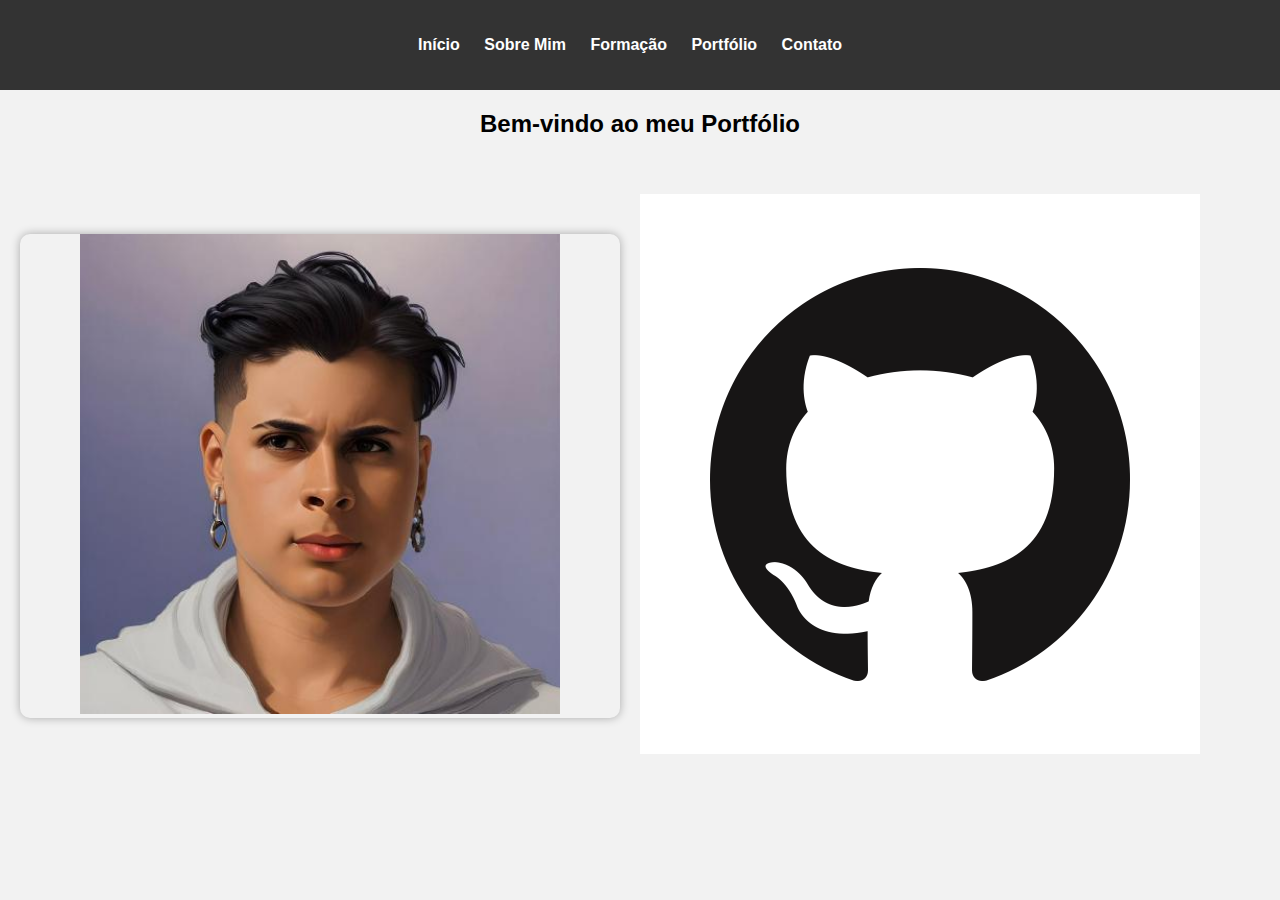
<file: index.html>
<!DOCTYPE html>
<html lang="pt-BR">
<head>
    <meta charset="UTF-8">
    <title>Tony - Portfólio</title>
    <link rel="stylesheet" href="style.css">
</head>
<body>
    <header>
        <nav>
            <ul>
                <li><a href="/portifolio-uninter/index.html">Início</a></li>
                <li><a href="/portifolio-uninter/sobre/sobre.html">Sobre Mim</a></li>
                <li><a href="/portifolio-uninter/formacao/formacao.html">Formação</a></li>
                <li><a href="/portifolio-uninter">Portfólio</a></li>
                <li><a href="/portifolio-uninter/contato/contato.html">Contato</a></li>
            </ul>
        </nav>
    </header>
    
    <h1>Bem-vindo ao meu Portfólio</h1>

    <div class="content">
        <div class="image-container">
            <a href="https://www.linkedin.com/in/tony-rene/"><img src="img/perfil.jpeg" alt="github"></a>
        </div>
        <div class="text-container">
            <a href="https://github.com/itstoonyrenner/portifolio-uninter"><img src="img/github.jpeg" alt="github"></a>
        </div>
    </div>
</body>
</html>
</file>
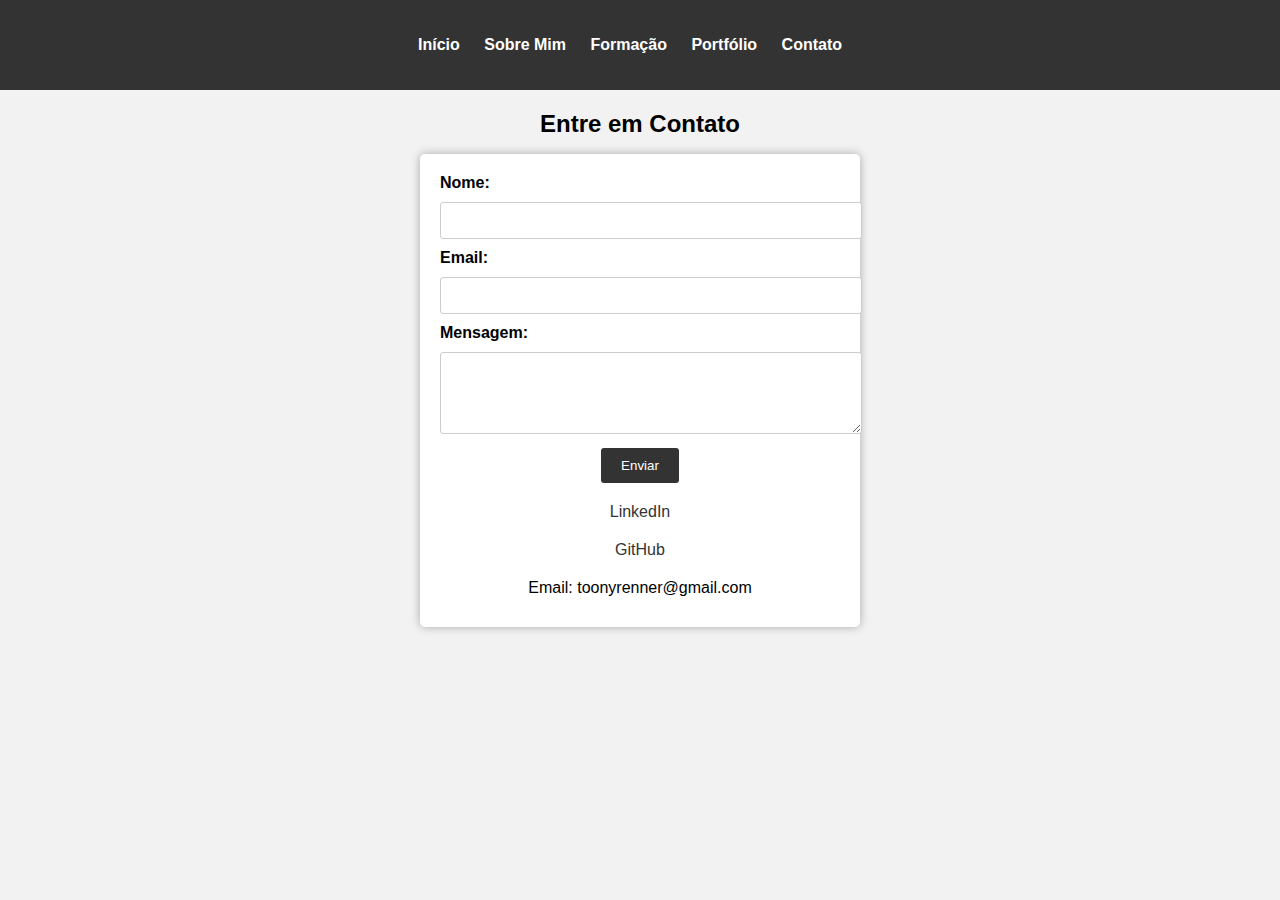
<file: contato/contato.html>
<!DOCTYPE html>
<html lang="pt-BR">
<head>
    <meta charset="UTF-8">
    <title>Tony - Contato</title>
    <link rel="stylesheet" href="style.css">
</head>
<body>
    <header>
        <nav>
            <ul>
                <li><a href="/portifolio-uninter/index.html">Início</a></li>
                <li><a href="/portifolio-uninter/sobre/sobre.html">Sobre Mim</a></li>
                <li><a href="/portifolio-uninter/formacao/formacao.html">Formação</a></li>
                <li><a href="/portifolio-uninter">Portfólio</a></li>
                <li><a href="/portifolio-uninter/contato/contato.html">Contato</a></li>
            </ul>
        </nav>
    </header>
    
    <h1>Entre em Contato</h1>

    <!-- Formulário de Contato -->
    <section class="contact-form">
        <form action="" method="get">
            <label for="nome">Nome:</label>
            <input type="text" id="nome" name="nome" required>

            <label for="email">Email:</label>
            <input type="email" id="email" name="email" required>

            <label for="mensagem">Mensagem:</label>
            <textarea id="mensagem" name="mensagem" rows="4" required></textarea>

            <button type="submit">Enviar</button>

        <p><a href="https://www.linkedin.com/in/tony-rene/">LinkedIn</a></p>
        <p><a href="https://github.com/itstoonyrenner/portifolio-uninter">GitHub</a></p>
        <p>Email: toonyrenner@gmail.com</p>
    </section>
</body>
</html>
</file>
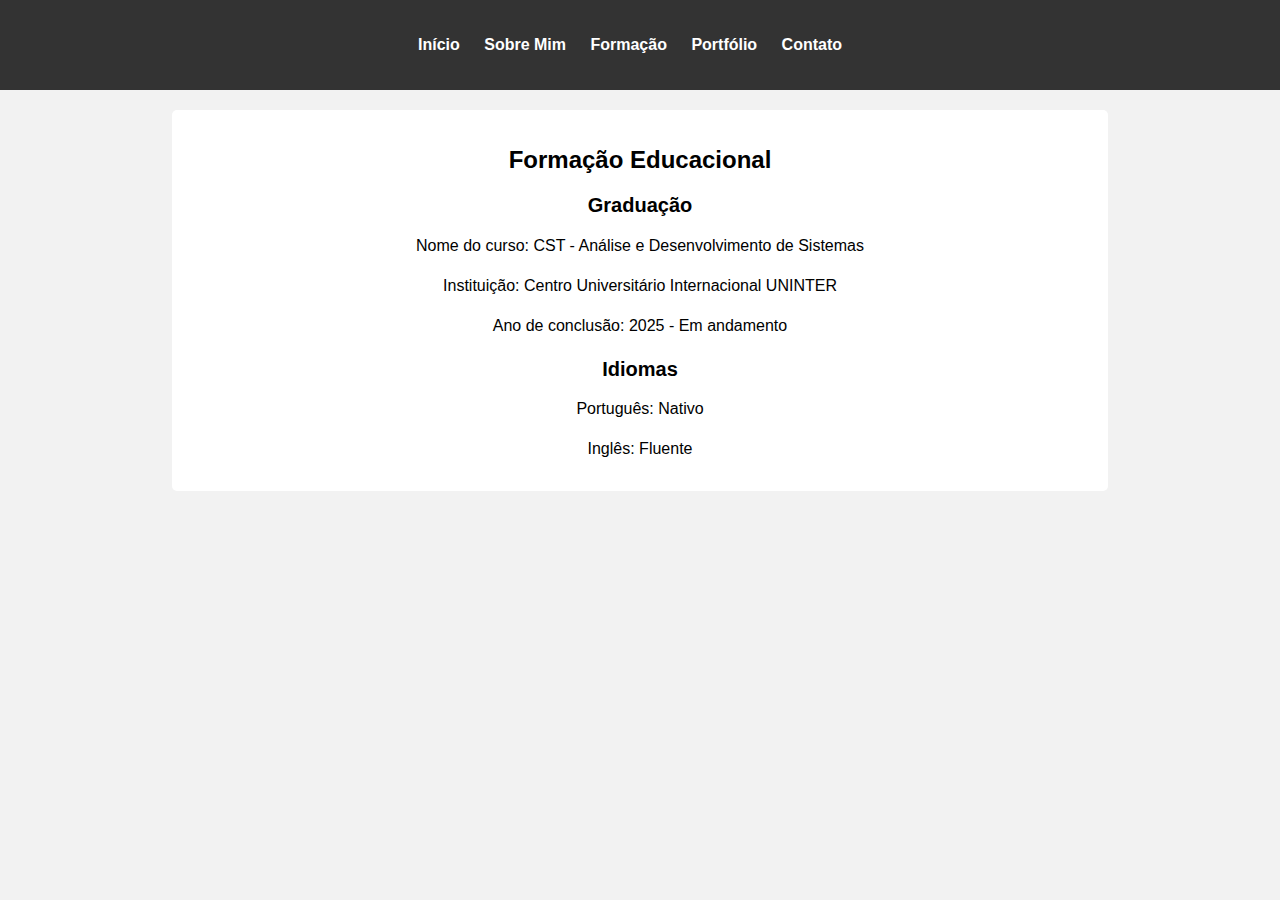
<file: formacao/formacao.html>
<!DOCTYPE html>
<html lang="pt-BR">
<head>
    <meta charset="UTF-8">
    <title>Tony - Formação</title>
    <link rel="stylesheet" href="style.css">
</head>
<body>
    <header>
        <nav>
            <ul>
                <li><a href="/portifolio-uninter/index.html">Início</a></li>
                <li><a href="/portifolio-uninter/sobre/sobre.html">Sobre Mim</a></li>
                <li><a href="/portifolio-uninter/formacao/formacao.html">Formação</a></li>
                <li><a href="/portifolio-uninter">Portfólio</a></li>
                <li><a href="/portifolio-uninter/contato/contato.html">Contato</a></li>
            </ul>
        </nav>
    </header>

    <section class="content">
        <h1>Formação Educacional</h1>
        <h2>Graduação</h2>
        <p>Nome do curso: CST - Análise e Desenvolvimento de Sistemas</p>
        <p>Instituição: Centro Universitário Internacional UNINTER</p>
        <p>Ano de conclusão: 2025 - Em andamento</p>


        <h2>Idiomas</h2>
        <p>Português: Nativo</p>
        <p>Inglês: Fluente</p>
        
    </section>
</body>
</html>
</file>
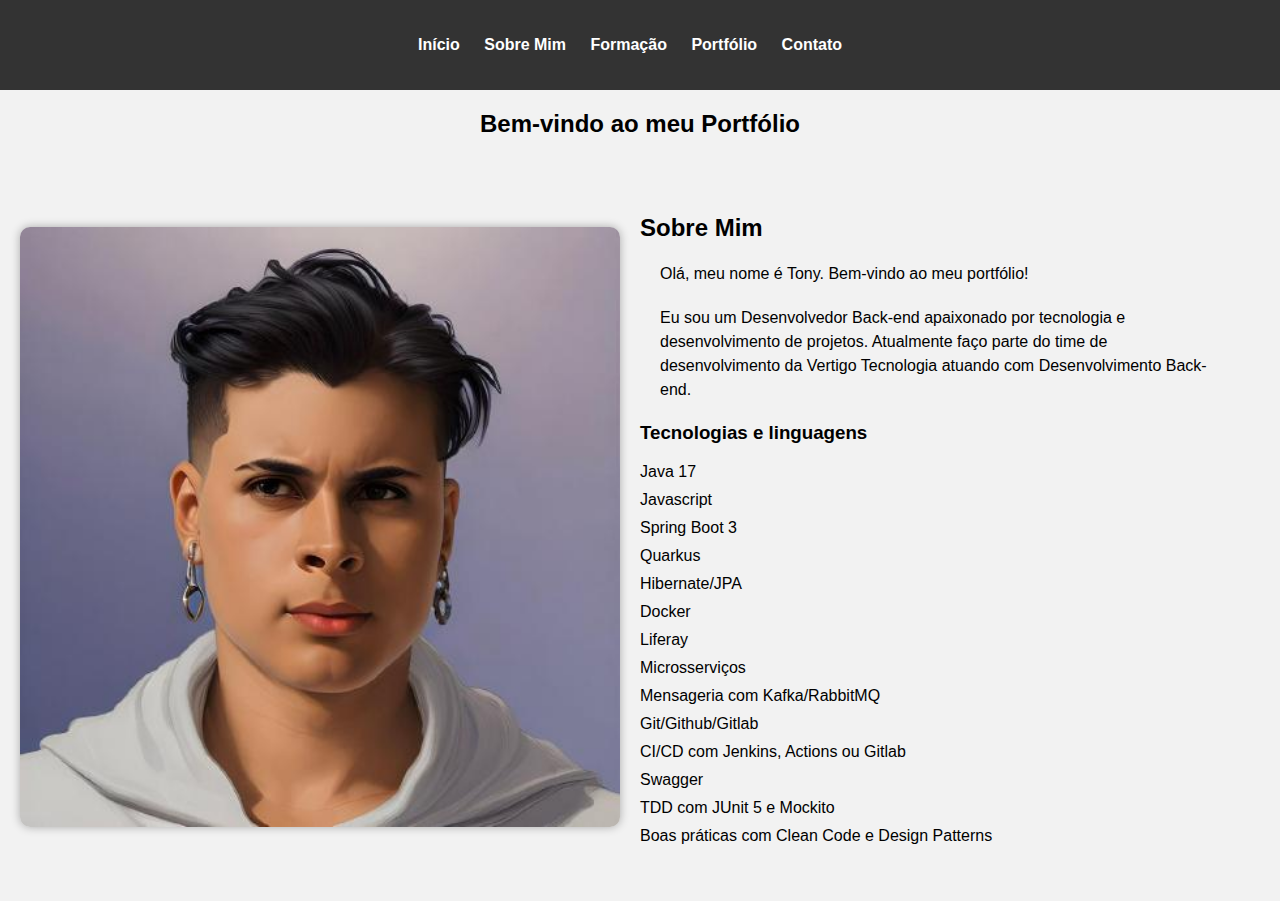
<file: sobre/sobre.html>
<!DOCTYPE html>
<html lang="pt-BR">
<head>
    <meta charset="UTF-8">
    <title>Tony - Portfólio</title>
    <link rel="stylesheet" href="style.css">
</head>
<body>
    <header>
        <nav>
            <ul>
                <li><a href="/portifolio-uninter/index.html">Início</a></li>
                <li><a href="/portifolio-uninter/sobre/sobre.html">Sobre Mim</a></li>
                <li><a href="/portifolio-uninter/formacao/formacao.html">Formação</a></li>
                <li><a href="/portifolio-uninter">Portfólio</a></li>
                <li><a href="/portifolio-uninter/contato/contato.html">Contato</a></li>
            </ul>
        </nav>
    </header>
    
    <h1>Bem-vindo ao meu Portfólio</h1>

    <!-- Conteúdo da página "Sobre Mim" -->
    <section class="about">
        <!-- Imagem de perfil -->
        <div class="image-container">
            <img src="../img/perfil.jpeg" alt="perfil">
        </div>
        <div class="text-container">
            <h2>Sobre Mim</h2>
            <p>Olá, meu nome é Tony. Bem-vindo ao meu portfólio!</p>
            <p>
                Eu sou um Desenvolvedor Back-end apaixonado por tecnologia e desenvolvimento de projetos.
                Atualmente faço parte do time de desenvolvimento da Vertigo Tecnologia atuando com Desenvolvimento Back-end.
            </p>
            <h3>Tecnologias e linguagens</h3>
            <ul>
                <li>Java 17</li>
                <li>Javascript</li>
                <li>Spring Boot 3</li>
                <li>Quarkus</li>
                <li>Hibernate/JPA</li>
                <li>Docker</li>
                <li>Liferay</li>
                <li>Microsserviços</li>
                <li>Mensageria com Kafka/RabbitMQ</li>
                <li>Git/Github/Gitlab</li>
                <li>CI/CD com Jenkins, Actions ou Gitlab</li>
                <li>Swagger</li>
                <li>TDD com JUnit 5 e Mockito</li>
                <li>Boas práticas com Clean Code e Design Patterns</li>
            </ul>
        </div>
    </section>
</body>
</html>
</file>
<file: style.css>
/* Estilo do corpo da página */
body {
    font-family: Arial, sans-serif;
    background-color: #f2f2f2;
    margin: 0;
    padding: 0;
}

/* Estilo do cabeçalho */
header {
    background-color: #333;
    color: #fff;
    padding: 20px;
    text-align: center;
}

/* Estilo do menu de navegação */
nav ul {
    list-style-type: none;
    padding: 0;
}

nav ul li {
    display: inline;
    margin-right: 20px;
}

nav ul li a {
    text-decoration: none;
    color: #fff;
    font-weight: bold;
}

/* Estilo do conteúdo principal */
h1 {
    text-align: center;
    font-size: 24px;
    margin-top: 20px;
}

/* Estilo do container de conteúdo */
.content {
    display: flex;
    justify-content: space-between;
    align-items: center;
    padding: 20px;
}

/* Estilo da imagem */
.image-container {
    flex: 1;
    position: relative;
    overflow: hidden;
    border-radius: 10px;
    box-shadow: 0 0 10px rgba(0, 0, 0, 0.3);
    text-align: center;
}

.image-container img {
    width: 80%;
    height: auto;
    margin: 0 auto;
}

/* Estilo do texto */
.text-container {
    flex: 1;
    padding: 20px;
}

.text-container p {
    font-size: 16px;
    line-height: 1.5;
}
</file>
<file: contato/style.css>
/* Estilo do corpo da página */
body {
    font-family: Arial, sans-serif;
    background-color: #f2f2f2;
    margin: 0;
    padding: 0;
}

/* Estilo do cabeçalho */
header {
    background-color: #333;
    color: #fff;
    padding: 20px;
    text-align: center;
}

/* Estilo do menu de navegação */
nav ul {
    list-style-type: none;
    padding: 0;
}

nav ul li {
    display: inline;
    margin-right: 20px;
}

nav ul li a {
    text-decoration: none;
    color: #fff;
    font-weight: bold;
}

/* Estilo do conteúdo principal */
h1 {
    text-align: center;
    font-size: 24px;
    margin-top: 20px;
}

/* Estilo do formulário de contato */
.contact-form {
    margin: 20px auto;
    padding: 20px;
    background-color: #fff;
    border-radius: 5px;
    width: 70%; /* Largura do formulário */
    text-align: center;
}

.contact-form p {
    font-size: 16px;
    margin-bottom: 10px;
}

.contact-form a {
    color: #333;
    text-decoration: none;
}

.contact-form a:hover {
    text-decoration: underline;
}

/* Estilo dos links */
a {
    color: #333;
    text-decoration: none;
}

a:hover {
    text-decoration: underline;
}

/* Estilo do formulário de contato */
.contact-form {
    max-width: 400px;
    margin: 0 auto;
    padding: 20px;
    background-color: #fff;
    border-radius: 5px;
    box-shadow: 0 0 10px rgba(0, 0, 0, 0.3);
}

/* Estilo dos rótulos do formulário */
.contact-form label {
    display: block;
    margin-bottom: 10px;
    font-weight: bold;
    text-align: left; /* Alinha os rótulos à esquerda */
}


.contact-form input[type="text"],
.contact-form input[type="email"],
.contact-form textarea {
    width: 100%;
    padding: 10px;
    margin-bottom: 10px;
    border: 1px solid #ccc;
    border-radius: 3px;
}

.contact-form textarea {
    resize: vertical;
}

.contact-form button {
    background-color: #333;
    color: #fff;
    padding: 10px 20px;
    border: none;
    border-radius: 3px;
    cursor: pointer;
}

.contact-form button:hover {
    background-color: #555;
}

.contact-form p {
    margin-top: 20px;
}

.contact-form a {
    color: #333;
    text-decoration: none;
}

.contact-form a:hover {
    text-decoration: underline;
}
</file>
<file: formacao/style.css>
/* Estilo do corpo da página */
body {
    font-family: Arial, sans-serif;
    background-color: #f2f2f2;
    margin: 0;
    padding: 0;
}

/* Estilo do cabeçalho */
header {
    background-color: #333;
    color: #fff;
    padding: 20px;
    text-align: center;
}

/* Estilo do menu de navegação */
nav ul {
    list-style-type: none;
    padding: 0;
}

nav ul li {
    display: inline;
    margin-right: 20px;
}

nav ul li a {
    text-decoration: none;
    color: #fff;
    font-weight: bold;
}

/* Estilo do conteúdo principal */
.content {
    margin: 20px auto;
    padding: 20px;
    background-color: #fff;
    border-radius: 5px;
    width: 70%; /* Largura do conteúdo */
    text-align: center;
}

.content h1 {
    font-size: 24px;
    margin-bottom: 20px;
}

.content h2 {
    font-size: 20px;
    margin-top: 20px;
}

.content p {
    font-size: 16px;
    line-height: 1.5;
    margin-bottom: 10px;
}

/* Estilo dos links */
a {
    color: #333;
    text-decoration: none;
}

a:hover {
    text-decoration: underline;
}
</file>
<file: sobre/style.css>
/* Estilo do corpo da página */
body {
    font-family: Arial, sans-serif;
    background-color: #f2f2f2; /* Cor de fundo do corpo */
    margin: 0;
    padding: 0;
}

/* Estilo do cabeçalho */
header {
    background-color: #333; /* Cor de fundo do cabeçalho */
    color: #fff; /* Cor do texto no cabeçalho */
    padding: 20px;
    text-align: center;
}

/* Estilo do menu de navegação */
nav ul {
    list-style-type: none;
    padding: 0;
}

nav ul li {
    display: inline;
    margin-right: 20px;
}

nav ul li a {
    text-decoration: none;
    color: #fff; /* Cor do texto dos links no menu */
    font-weight: bold;
}

/* Estilo do conteúdo principal */
h1 {
    text-align: center;
    font-size: 24px;
    margin-top: 20px;
}

p {
    font-size: 16px;
    line-height: 1.5;
    margin: 20px;
}

/* Estilo do formulário de contato */
form {
    margin: 20px;
    padding: 20px;
    background-color: #fff; /* Cor de fundo do formulário */
    border-radius: 5px;
}

form label {
    display: block;
    margin-bottom: 10px;
    font-weight: bold;
}

form input[type="text"],
form input[type="email"],
form textarea {
    width: 100%;
    padding: 10px;
    margin-bottom: 10px;
    border: 1px solid #ccc; /* Cor da borda dos campos de entrada */
    border-radius: 3px;
}

form button {
    background-color: #333; /* Cor de fundo do botão */
    color: #fff; /* Cor do texto do botão */
    padding: 10px 20px;
    border: none;
    border-radius: 3px;
    cursor: pointer;
}

/* Estilo dos links */
a {
    color: #333; /* Cor padrão dos links */
    text-decoration: none;
}

a:hover {
    text-decoration: underline; /* Efeito de sublinhado ao passar o mouse sobre os links */
}

body,
html {
  width: 100%;
  height: 100%;
}

/* Estilo do container principal */
.about {
    display: flex;
    justify-content: center;
    align-items: center;
    padding: 20px;
}

/* Estilo da imagem */
.image-container {
    flex: 1;
    position: relative;
    overflow: hidden;
    border-radius: 10px; /* Bordas arredondadas */
    box-shadow: 0 0 10px rgba(0, 0, 0, 0.3);
    text-align: center; /* Centralizar o conteúdo */
}

.image-container img {
    width: 80%; /* Diminuir o tamanho da imagem */
    height: auto;
    margin: 0 auto; /* Centralizar a imagem horizontalmente */
}

/* Estilo do texto */
.text-container {
    flex: 1;
    padding: 20px;
}

.text-container h2 {
    font-size: 24px;
}

.text-container p {
    font-size: 16px;
    line-height: 1.5;
}

.text-container ul {
    list-style-type: none;
    padding: 0;
}

.text-container ul li {
    margin-bottom: 10px;
}

/* Estilo da imagem */
.image-container {
    flex: 1;
    position: relative;
    overflow: hidden;
    border-radius: 10px; /* Bordas arredondadas */
    box-shadow: 0 0 10px rgba(0, 0, 0, 0.3);
    text-align: center; /* Centralizar o conteúdo */
}

.image-container img {
    width: 100%; /* Garante que a imagem se ajuste ao contêiner */
    height: auto;
    display: block;
    border: none; /* Remove a borda */
}
</file>
